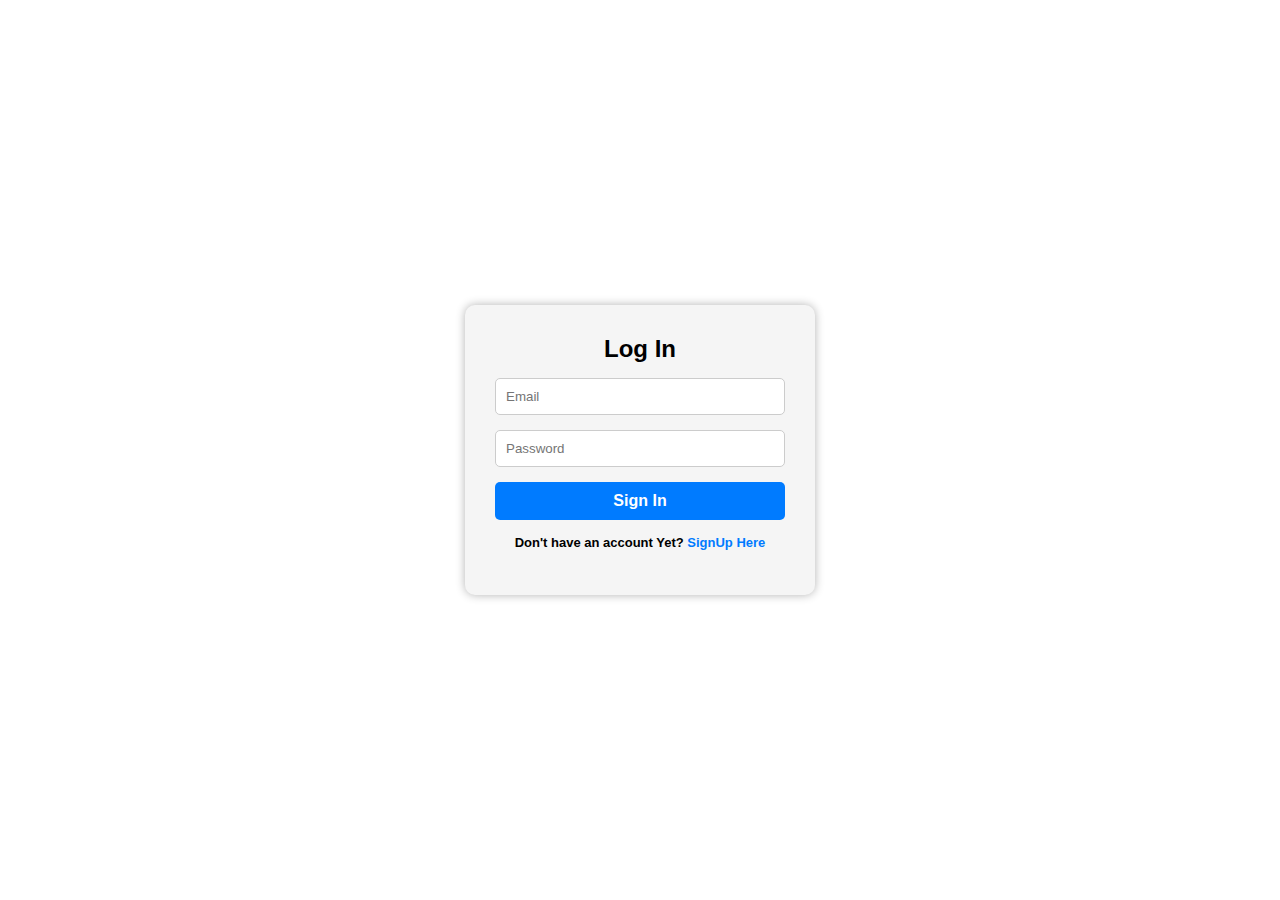
<file: index.html>
<!DOCTYPE html>
<html lang="en">
<head>
    <meta charset="UTF-8">
    <meta http-equiv="X-UA-Compatible" content="IE=edge">
    <meta name="viewport" content="width=device-width, initial-scale=1.0">
    <title>Sign Up</title>
    <link rel="stylesheet" href="signin.css">
</head>
<body>
    <main>
        <form action="">
            <div>Log In</div>
            <div class="input-container">
                <input type="text" name="" id="login-email" placeholder="Email">
            </div>
            <div class="input-container">
                <input type="password" name="" id="login-password" placeholder="Password">
            </div>
            <div>
                <button onclick="login(event)" type="submit">Sign In</button>
            </div>
            <div class="registered">
                <p>Don't have an account Yet? <span onclick="signupPage()">SignUp Here</span></p>
            </div>
            <div id="loading-div">
                <div class="loader"></i></div>
            </div>
        </form>
    </main>

    
    <script src="signin.js"></script>
</body>
</html>
</file>
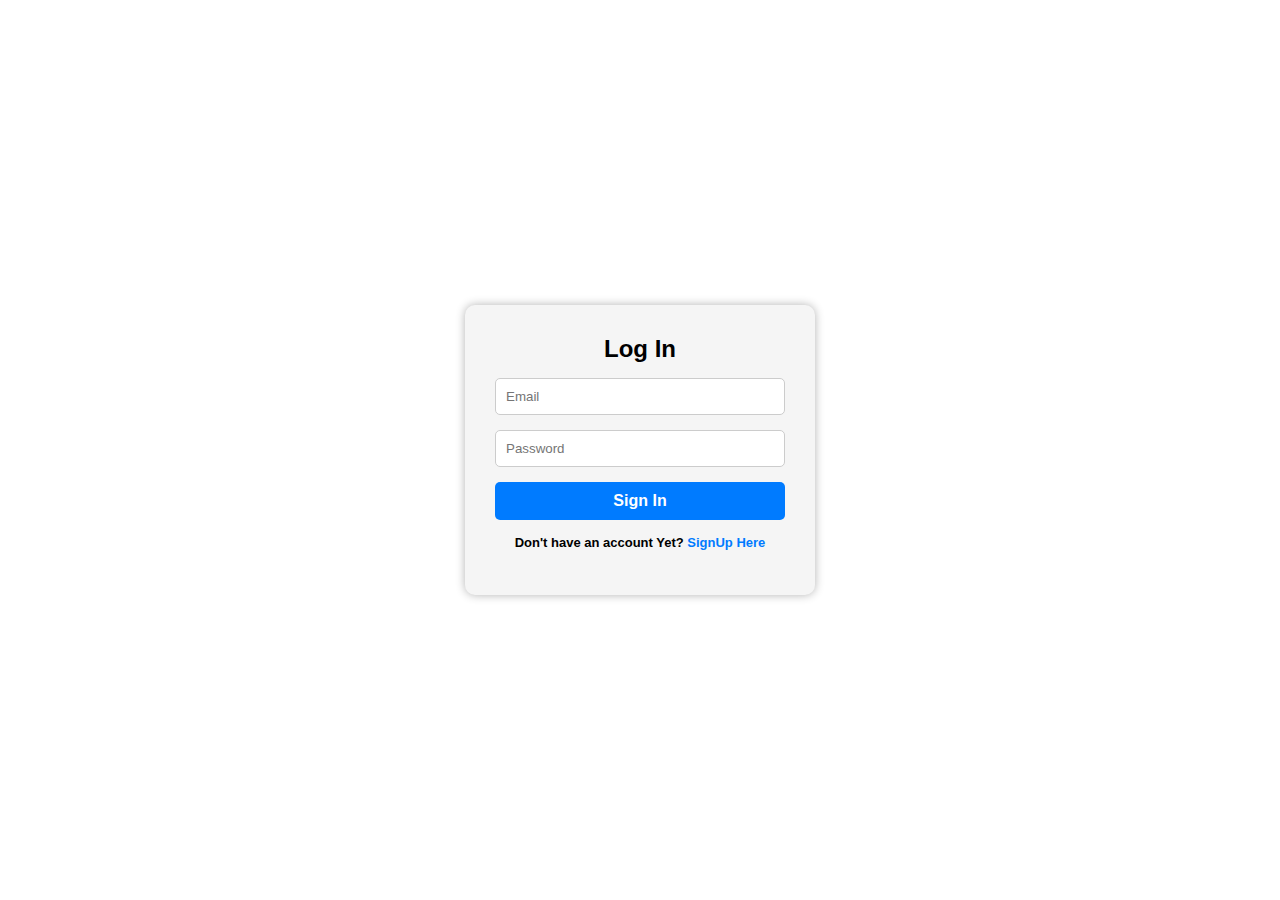
<file: dashboard.html>
<!DOCTYPE html>
<html lang="en">

<head>
    <meta charset="UTF-8">
    <meta http-equiv="X-UA-Compatible" content="IE=edge">
    <meta name="viewport" content="width=device-width, initial-scale=1.0">
    <title>Dashboard</title>
    <link rel="stylesheet" href="dashboard.css">
    <link href="https://cdn.jsdelivr.net/npm/bootstrap@5.3.0-alpha3/dist/css/bootstrap.min.css" rel="stylesheet"
        integrity="sha384-KK94CHFLLe+nY2dmCWGMq91rCGa5gtU4mk92HdvYe+M/SXH301p5ILy+dN9+nJOZ" crossorigin="anonymous">
</head>

<body>
    <main>
        <nav class="navbar navbar-expand-lg bg-primary">
            <div class="container-fluid">
                <a class="navbar-brand" href="#">Navbar</a>
                <button class="navbar-toggler" type="button" data-bs-toggle="collapse"
                    data-bs-target="#navbarNavDropdown" aria-controls="navbarNavDropdown" aria-expanded="false"
                    aria-label="Toggle navigation">
                    <span class="navbar-toggler-icon"></span>
                </button>
                <div class="collapse navbar-collapse" id="navbarNavDropdown">
                    <ul class="navbar-nav">
                        <li class="nav-item">
                            <a class="nav-link active" aria-current="page" href="#">Home</a>
                        </li>
                        <li class="nav-item">
                            <a class="nav-link" href="#">Features</a>
                        </li>
                        <li class="nav-item">
                            <a class="nav-link" href="#">Pricing</a>
                        </li>
                        <li class="nav-item dropdown">
                            <a class="nav-link dropdown-toggle" href="#" role="button" data-bs-toggle="dropdown"
                                aria-expanded="false">
                                Dropdown link
                            </a>
                            <ul class="dropdown-menu">
                                <li><a class="dropdown-item" href="#">Action</a></li>
                                <li><a class="dropdown-item" href="#">Another action</a></li>
                                <li><a class="dropdown-item" href="" onclick="logOut()">Log Out</a></li>
                            </ul>
                        </li>
                    </ul>
                </div>
            </div>
        </nav>
        <div class="big-container d-flex align-items-center justify-content-center">
            <div class="small-container w-75">
                <div class="site-heading">
                    <h1>PARATIPOS BLOG</h1>
                </div>
                <div>
                    <h3>Welcome to your dasboard, <span id="user-name"></span></h3>
                </div>
                <div class="buttons-div d-flex align-items-center justify-content-between">
                    <button class="btn btn-primary" type="submit" onclick="createPost()">Create Post</button>
                    <button class="btn btn-danger" type="submit" id="vp" onclick="showAllPosts()">All Posts</button>
                    <button class="btn btn-primary" type="submit" id="view-like" onclick="viewLiked()">View liked post</button>
                </div>
                <div class="position-relative shadow-lg rounded bg-body-tertiary w-100 text-black mt-3">
                    <div class="homepage w-100 me-3 p-4">
                        <h1>All Posts</h1>
                        <div id="homepage"></div>
                        <div class="position-absolute w-100 p-3" id="publish-post">
                            <h2>Create New Post</h2>
                            <div>
                                <label for="">Title: </label>
                                <input type="text" name="" id="post-title">
                            </div>
                            <div class="mt-3 ms-4">
                                <textarea name="" id="post-content" cols="30" rows="4" placeholder="Type here" class="p-2"></textarea>
                            </div>
                            <button class="btn btn-secondary mt-3 ms-4" type="submit" onclick="publishPost()">Publish</button>
                        </div>
                        <h1>Liked Post</h1>
                        <div id="view-liked-post" class="position-absolute w-100 p-3">
                        </div>
                    </div>
                </div>
            </div>
        </div>

    </main>

    <script src="dashboard.js"></script>
    <script src="https://cdn.jsdelivr.net/npm/bootstrap@5.3.0-alpha3/dist/js/bootstrap.bundle.min.js"
        integrity="sha384-ENjdO4Dr2bkBIFxQpeoTz1HIcje39Wm4jDKdf19U8gI4ddQ3GYNS7NTKfAdVQSZe"
        crossorigin="anonymous"></script>

</body>

</html>
</file>
<file: signin.css>
/* General styles */

* {
    box-sizing: border-box;
}

body {
    font-family: Arial, sans-serif;
    margin: 0;
}

main {
    display: flex;
    justify-content: center;
    align-items: center;
    height: 100vh;
}

/* Form styles */

form {
    width: 350px;
    padding: 30px;
    background-color: #f5f5f5;
    border-radius: 10px;
    box-shadow: 0 0 10px rgba(0, 0, 0, 0.3);
    position: relative;
}

form div {
    margin-bottom: 15px;
}

form div:first-of-type {
    font-size: 24px;
    font-weight: bold;
    text-align: center;
}

.input-container {
    position: relative;
}

input {
    width: 100%;
    padding: 10px;
    border: 1px solid #ccc;
    border-radius: 5px;
}

input:focus {
    outline: none;
    border-color: #007bff;
}

button[type="submit"] {
    display: block;
    width: 100%;
    padding: 10px;
    border: none;
    border-radius: 5px;
    background-color: #007bff;
    color: #fff;
    font-size: 16px;
    font-weight: bold;
    cursor: pointer;
}

button[type="submit"]:hover {
    background-color: #0062cc;
}


#loading-div {
    position: absolute;
    left: 70%;
    top: 67%;
    width: 30px;
    height: 30px;
    border-radius: 100%;
    border: 8px solid black;
    margin: -76px 0 0 -76px;
    border-top: 8px solid white;
    animation: spin 2s linear infinite;
}

.registered{
    font-family: Arial, Helvetica, sans-serif;
    text-align: center;
    font-size: 13px;
    margin-top: 10px;
    font-weight: bold;
}

.registered span{
    cursor: pointer;
    color: #007bff
}

.registered span:hover{
    color: #2176d1;
}

#success-msg,
#failed-msg,
#login-failed-msg{
    color: green;
    text-align: center;
    margin-bottom: 10px;
}

#failed-msg,
#login-failed-msg{
    color: red;
}


@keyframes spin {
    0% {
        transform: rotate(0deg);
    }

    100% {
        transform: rotate(360deg);
    }
}
</file>
<file: dashboard.css>
*{
    margin: 0;
    padding: 0;
    border: 0;
}

main{
    background-color: rgb(51, 41, 41);
    color: white;
    height: 100vh;
}

.site-heading{
    text-align: center;
}

.homepage{
    height: 65vh;
    overflow: auto;
}

.box{
    margin: 2px solid black;
}

#post-title,
#post-content{
    background-color: rgb(57, 58, 59);
    color: white;
}

#publish-post,
#view-liked-post{
    background-color: black;
    color: white;
    height: 100%;
    top: 0;
    left: 0;
    overflow: auto;
}

#view-liked-post{
    background-color: white;
    color: black;
}

::-webkit-scrollbar{
    display: none;
}
</file>
